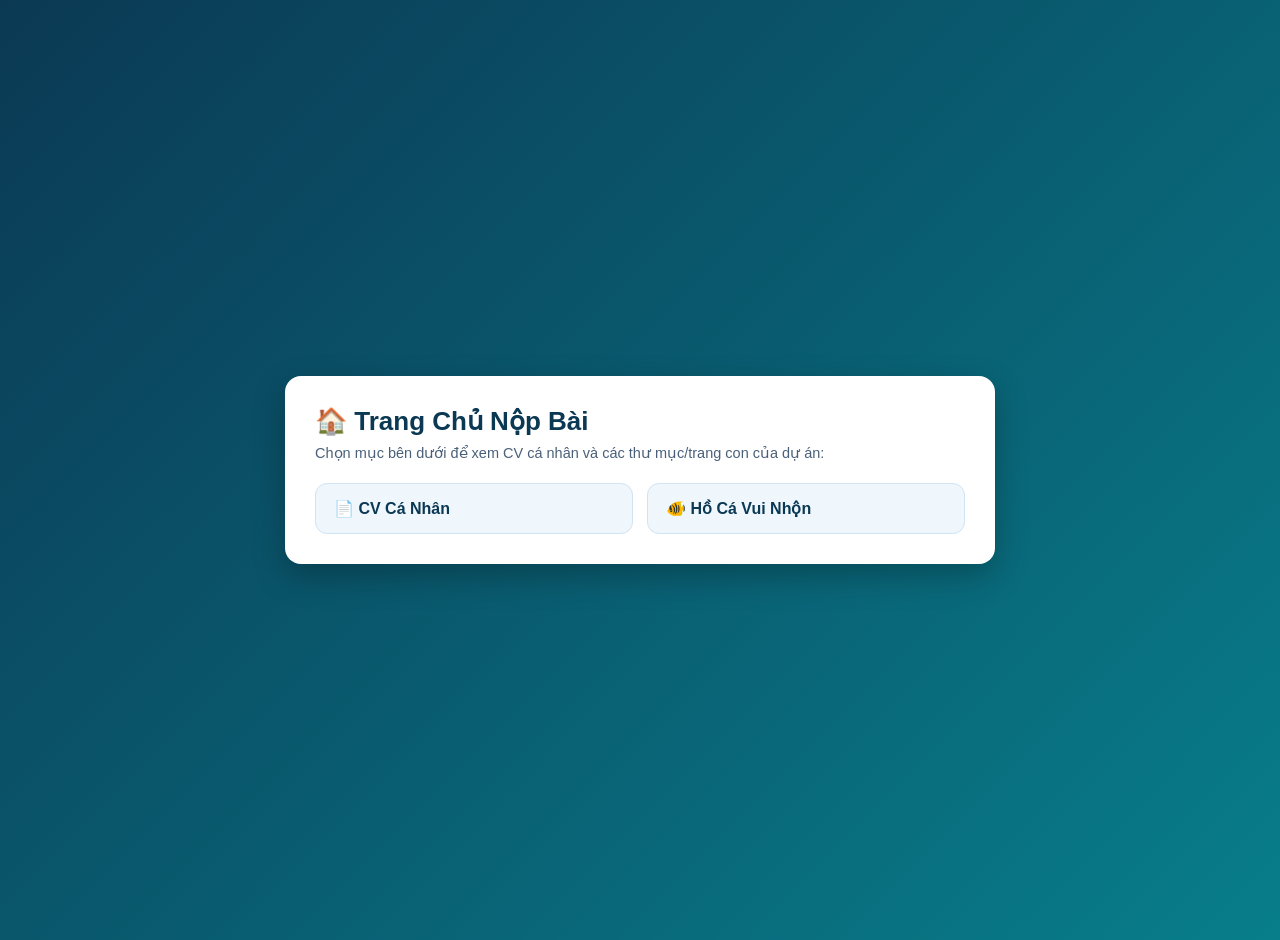
<file: index.html>
<!DOCTYPE html>
<html lang="vi">
<head>
    <meta charset="UTF-8">
    <meta name="viewport" content="width=device-width, initial-scale=1.0">
    <title>Trang Chủ - Nộp Bài</title>
    <style>
        body {
            margin: 0;
            font-family: 'Segoe UI', Arial, sans-serif;
            background: linear-gradient(135deg, #0b3954, #087e8b);
            min-height: 100vh;
            display: flex;
            align-items: center;
            justify-content: center;
            padding: 20px;
        }

        .box {
            width: 100%;
            max-width: 650px;
            background: #ffffff;
            border-radius: 16px;
            padding: 30px;
            box-shadow: 0 12px 32px rgba(0, 0, 0, 0.25);
        }

        h1 {
            margin: 0 0 8px;
            color: #0b3954;
            font-size: 26px;
        }

        p {
            margin: 0 0 22px;
            color: #4a607a;
            font-size: 14.5px;
        }

        .links {
            display: grid;
            grid-template-columns: repeat(auto-fit, minmax(240px, 1fr));
            gap: 14px;
        }

        .links a {
            display: block;
            padding: 15px 18px;
            border-radius: 12px;
            background: #f0f7fc;
            border: 1px solid #cfe3f3;
            color: #0b3954;
            text-decoration: none;
            font-weight: 600;
            transition: all 0.2s ease;
        }

        .links a:hover {
            background: #087e8b;
            color: #ffffff;
            transform: translateY(-2px);
        }

        .note {
            margin-top: 20px;
            font-size: 12.5px;
            color: #6c7a89;
        }
    </style>
</head>
<body>
    <div class="box">
        <h1>🏠 Trang Chủ Nộp Bài</h1>
        <p>Chọn mục bên dưới để xem CV cá nhân và các thư mục/trang con của dự án:</p>

        <div class="links">
        <a href="cv.html">📄 CV Cá Nhân</a>
        <a href="ho_ca_vui_nhon/ho_ca.html">🐠 Hồ Cá Vui Nhộn</a>
    </div>

    </div>
</body>
</html>
</file>
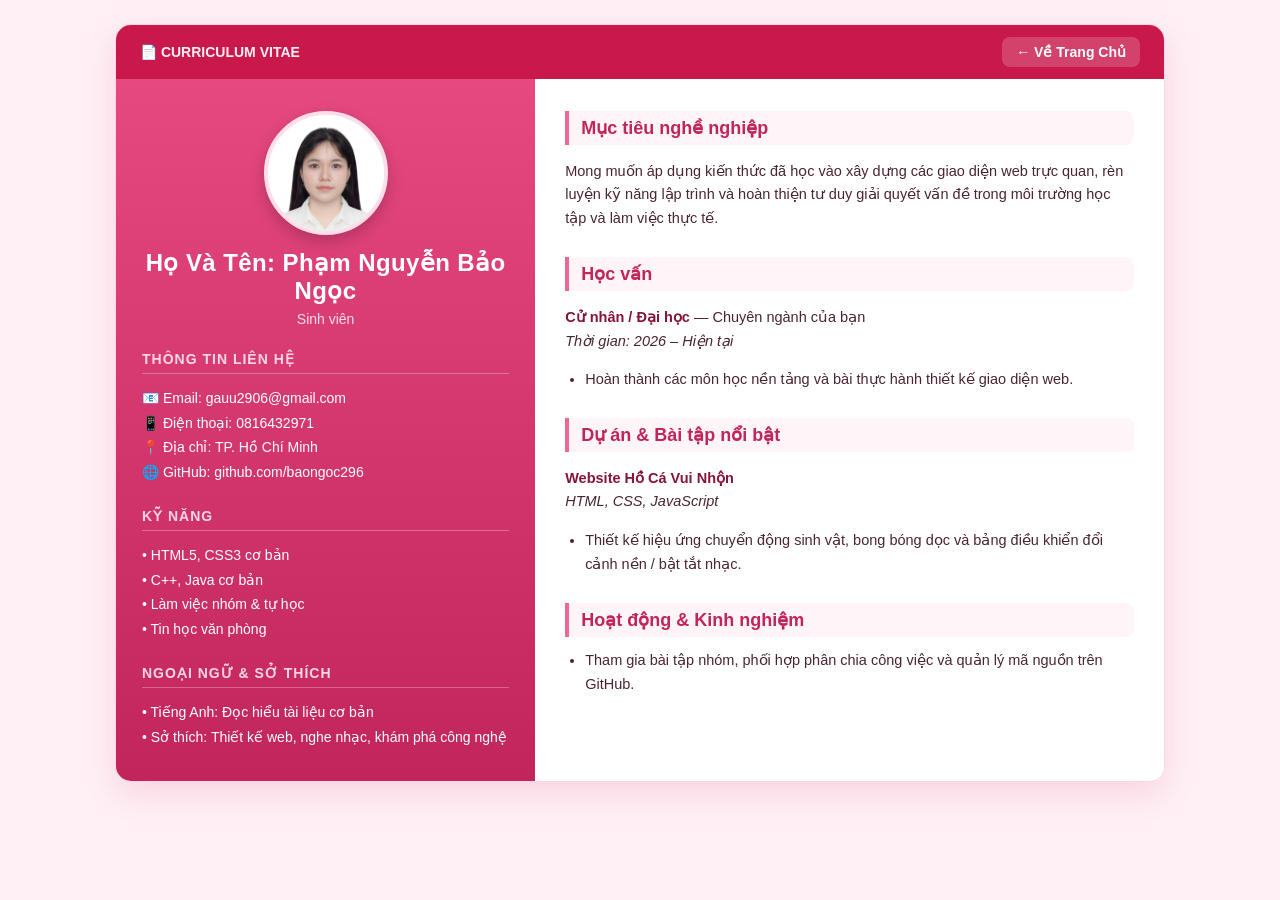
<file: cv.html>
<!DOCTYPE html>
<html lang="vi">
<head>
    <meta charset="UTF-8">
    <meta name="viewport" content="width=device-width, initial-scale=1.0">
    <title>CV Cá Nhân</title>
    <style>
        * {
            box-sizing: border-box;
        }

        body {
            margin: 0;
            font-family: 'Segoe UI', Arial, sans-serif;
            background: #fff0f6;
            color: #3b1c2a;
            padding: 24px;
        }

        .cv-wrapper {
            max-width: 1050px;
            margin: 0 auto;
            background: #ffffff;
            border-radius: 16px;
            box-shadow: 0 12px 32px rgba(214, 51, 108, 0.15);
            overflow: hidden;
            border: 1px solid #ffd6e7;
        }

        .top-nav {
            background: #c9184a;
            padding: 12px 24px;
            display: flex;
            justify-content: space-between;
            align-items: center;
        }

        .top-nav span {
            color: #fff0f6;
            font-weight: 600;
            font-size: 14px;
        }

        .top-nav a {
            color: #ffffff;
            text-decoration: none;
            font-weight: 600;
            font-size: 14px;
            background: rgba(255, 255, 255, 0.18);
            padding: 7px 14px;
            border-radius: 8px;
            transition: background 0.2s ease;
        }

        .top-nav a:hover {
            background: rgba(255, 255, 255, 0.32);
        }

        /* Chia 2 cột tỉ lệ 40% - 60% */
        .cv-container {
            display: flex;
            min-height: 680px;
        }

        .col-left {
            width: 40%;
            background: linear-gradient(180deg, #e64980 0%, #c2255c 100%);
            color: #ffffff;
            padding: 32px 26px;
        }

        .col-right {
            width: 60%;
            padding: 32px 30px;
            background: #ffffff;
        }

        .avatar-box {
            text-align: center;
            margin-bottom: 24px;
        }

        .avatar-img {
            width: 124px;
            height: 124px;
            margin: 0 auto 14px;
            border-radius: 50%;
            object-fit: cover;
            object-position: top center;
            border: 4px solid #ffdeeb;
            box-shadow: 0 6px 16px rgba(0, 0, 0, 0.2);
            display: block;
            background: #fff0f6;
        }

        .name {
            margin: 0;
            font-size: 24px;
            letter-spacing: 0.4px;
        }

        .role {
            margin: 6px 0 0;
            color: #ffdeeb;
            font-size: 14px;
        }

        .left-section {
            margin-top: 24px;
        }

        .left-section h3 {
            font-size: 14px;
            text-transform: uppercase;
            letter-spacing: 1px;
            color: #ffd6e7;
            border-bottom: 1px solid rgba(255, 255, 255, 0.28);
            padding-bottom: 6px;
            margin-bottom: 12px;
        }

        .left-section ul {
            list-style: none;
            padding: 0;
            margin: 0;
            font-size: 14px;
            line-height: 1.75;
        }

        .right-section {
            margin-bottom: 26px;
        }

        .right-section h2 {
            font-size: 18px;
            color: #c2255c;
            border-left: 4px solid #f06595;
            background: #fff5f8;
            padding: 6px 12px;
            border-radius: 0 8px 8px 0;
            margin: 0 0 12px;
        }

        .right-section p, .right-section li {
            font-size: 14.5px;
            line-height: 1.65;
            color: #4a2534;
        }

        .right-section ul {
            margin: 6px 0 0;
            padding-left: 20px;
        }

        .item-title {
            font-weight: 700;
            color: #86133b;
        }

        @media (max-width: 768px) {
            .cv-container {
                flex-direction: column;
            }
            .col-left, .col-right {
                width: 100%;
            }
        }
    </style>
</head>
<body>
    <div class="cv-wrapper">
        <div class="top-nav">
            <span>📄 CURRICULUM VITAE</span>
            <a href="index.html">← Về Trang Chủ</a>
        </div>

        <div class="cv-container">
            <!-- Cột trái 40% -->
            <aside class="col-left">
                <div class="avatar-box">
                    <img src="image/anhthe.jpg" alt="Ảnh thẻ cá nhân" class="avatar-img">
                    <h1 class="name">Họ Và Tên: Phạm Nguyễn Bảo Ngọc</h1>
                    <p class="role">Sinh viên</p>
                </div>

                <div class="left-section">
                    <h3>Thông tin liên hệ</h3>
                    <ul>
                        <li>📧 Email: gauu2906@gmail.com</li>
                        <li>📱 Điện thoại: 0816432971</li>
                        <li>📍 Địa chỉ: TP. Hồ Chí Minh</li>
                        <li>🌐 GitHub: github.com/baongoc296</li>
                    </ul>
                </div>

                <div class="left-section">
                    <h3>Kỹ năng</h3>
                    <ul>
                        <li>• HTML5, CSS3 cơ bản</li>
                        <li>• C++, Java cơ bản</li>
                        <li>• Làm việc nhóm & tự học</li>
                        <li>• Tin học văn phòng</li>
                    </ul>
                </div>

                <div class="left-section">
                    <h3>Ngoại ngữ & Sở thích</h3>
                    <ul>
                        <li>• Tiếng Anh: Đọc hiểu tài liệu cơ bản</li>
                        <li>• Sở thích: Thiết kế web, nghe nhạc, khám phá công nghệ</li>
                    </ul>
                </div>
            </aside>
            <!-- Cột phải 60% -->
            <main class="col-right">
                <section class="right-section">
                    <h2>Mục tiêu nghề nghiệp</h2>
                    <p>
                        Mong muốn áp dụng kiến thức đã học vào xây dựng các giao diện web trực quan,
                        rèn luyện kỹ năng lập trình và hoàn thiện tư duy giải quyết vấn đề trong môi trường học tập và làm việc thực tế.
                    </p>
                </section>

                <section class="right-section">
                    <h2>Học vấn</h2>
                    <p>
                        <span class="item-title">Cử nhân / Đại học</span> — Chuyên ngành của bạn<br>
                        <em>Thời gian: 2026 – Hiện tại</em>
                    </p>
                    <ul>
                        <li>Hoàn thành các môn học nền tảng và bài thực hành thiết kế giao diện web.</li>
                    </ul>
                </section>

                <section class="right-section">
                    <h2>Dự án & Bài tập nổi bật</h2>
                    <p>
                        <span class="item-title">Website Hồ Cá Vui Nhộn</span><br>
                        <em>HTML, CSS, JavaScript</em>
                    </p>
                    <ul>
                        <li>Thiết kế hiệu ứng chuyển động sinh vật, bong bóng dọc và bảng điều khiển đổi cảnh nền / bật tắt nhạc.</li>
                    </ul>
                </section>

                <section class="right-section">
                    <h2>Hoạt động & Kinh nghiệm</h2>
                    <ul>
                        <li>Tham gia bài tập nhóm, phối hợp phân chia công việc và quản lý mã nguồn trên GitHub.</li>
                    </ul>
                </section>
            </main>
        </div>
    </div>
</body>
</html>
</file>
